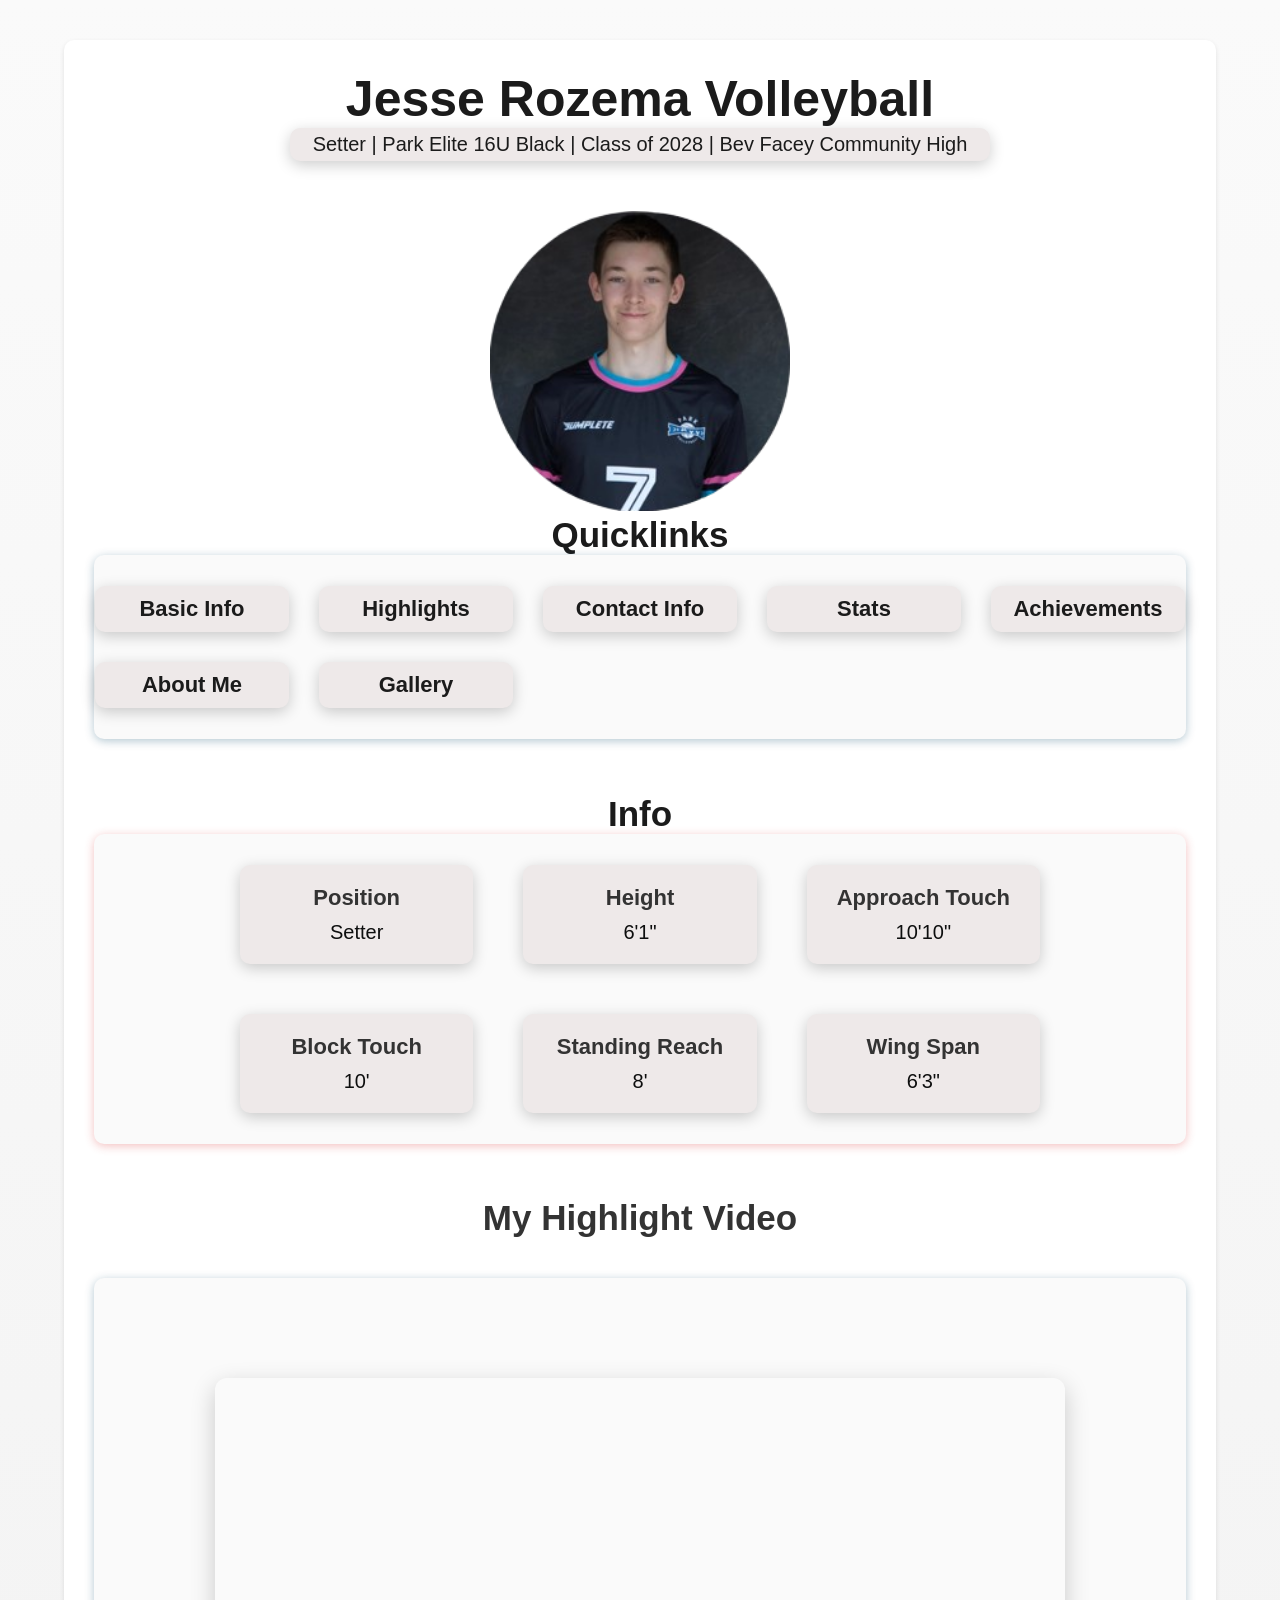
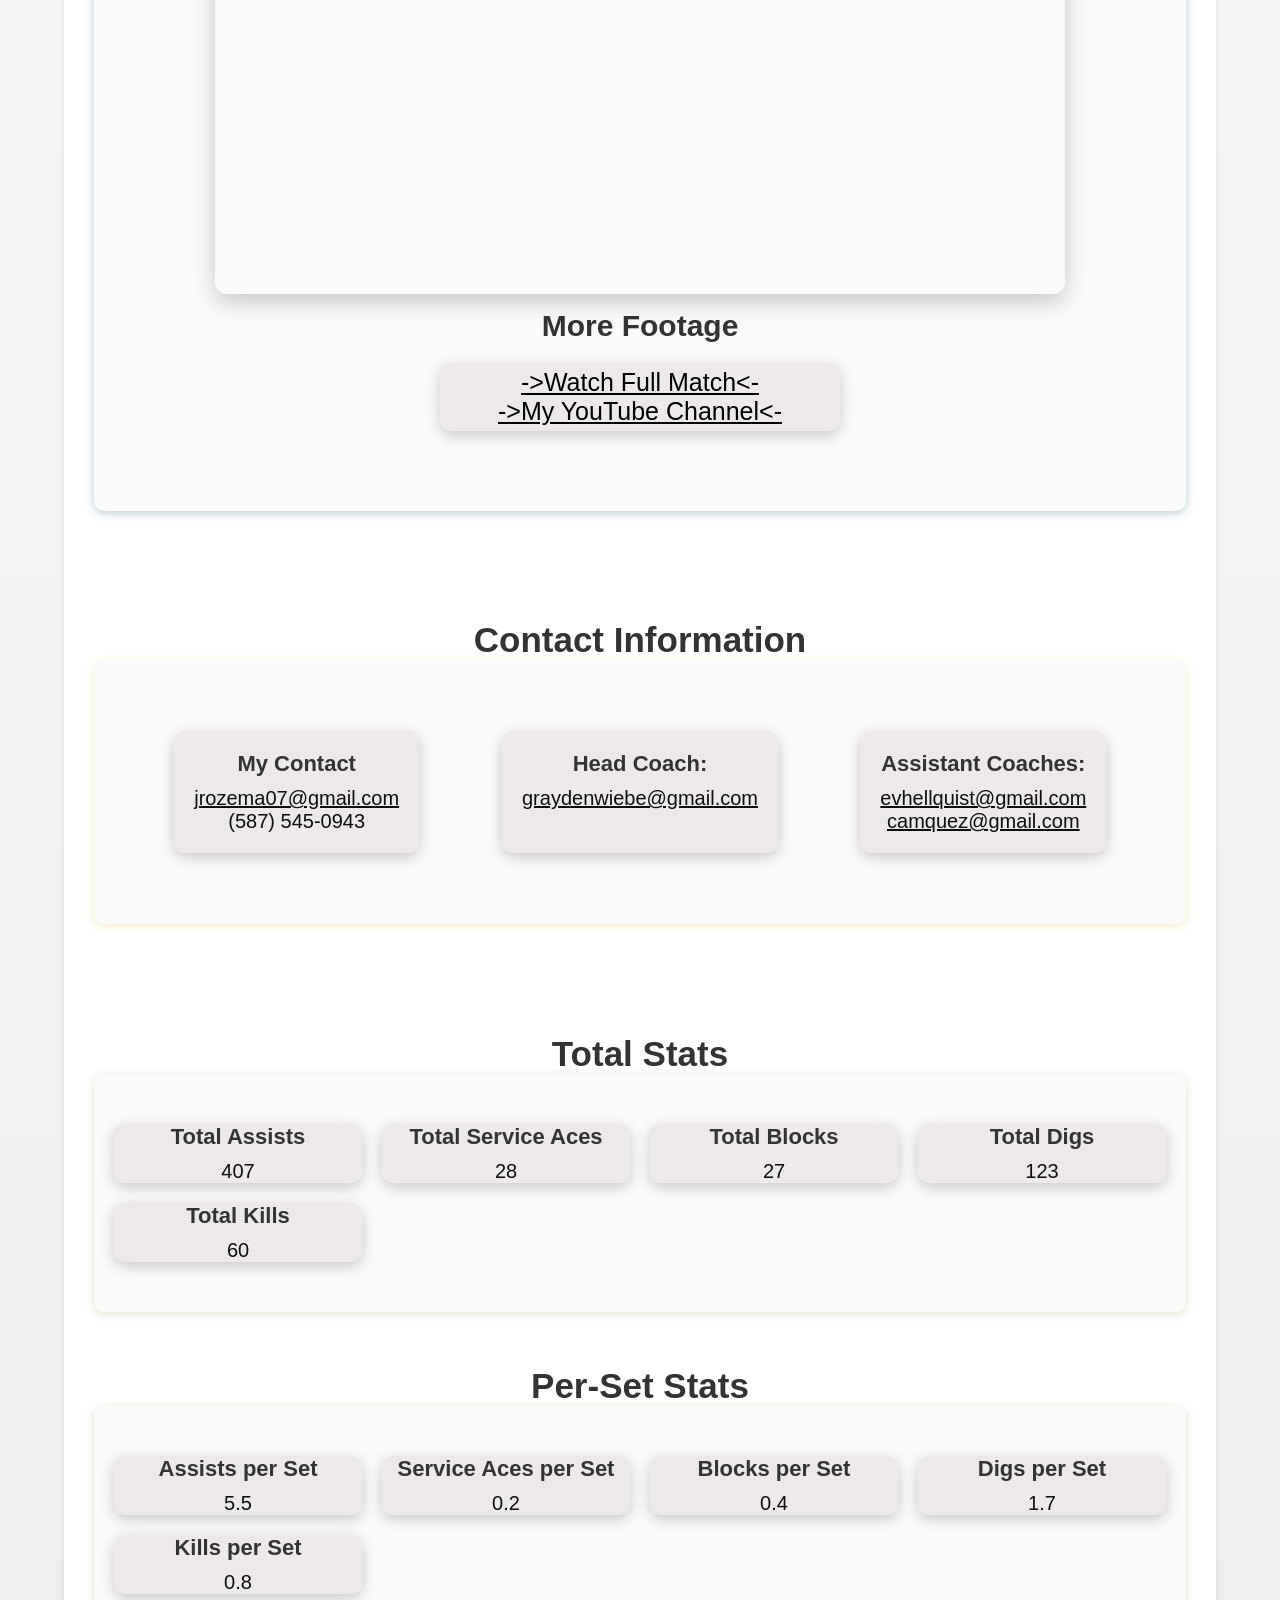
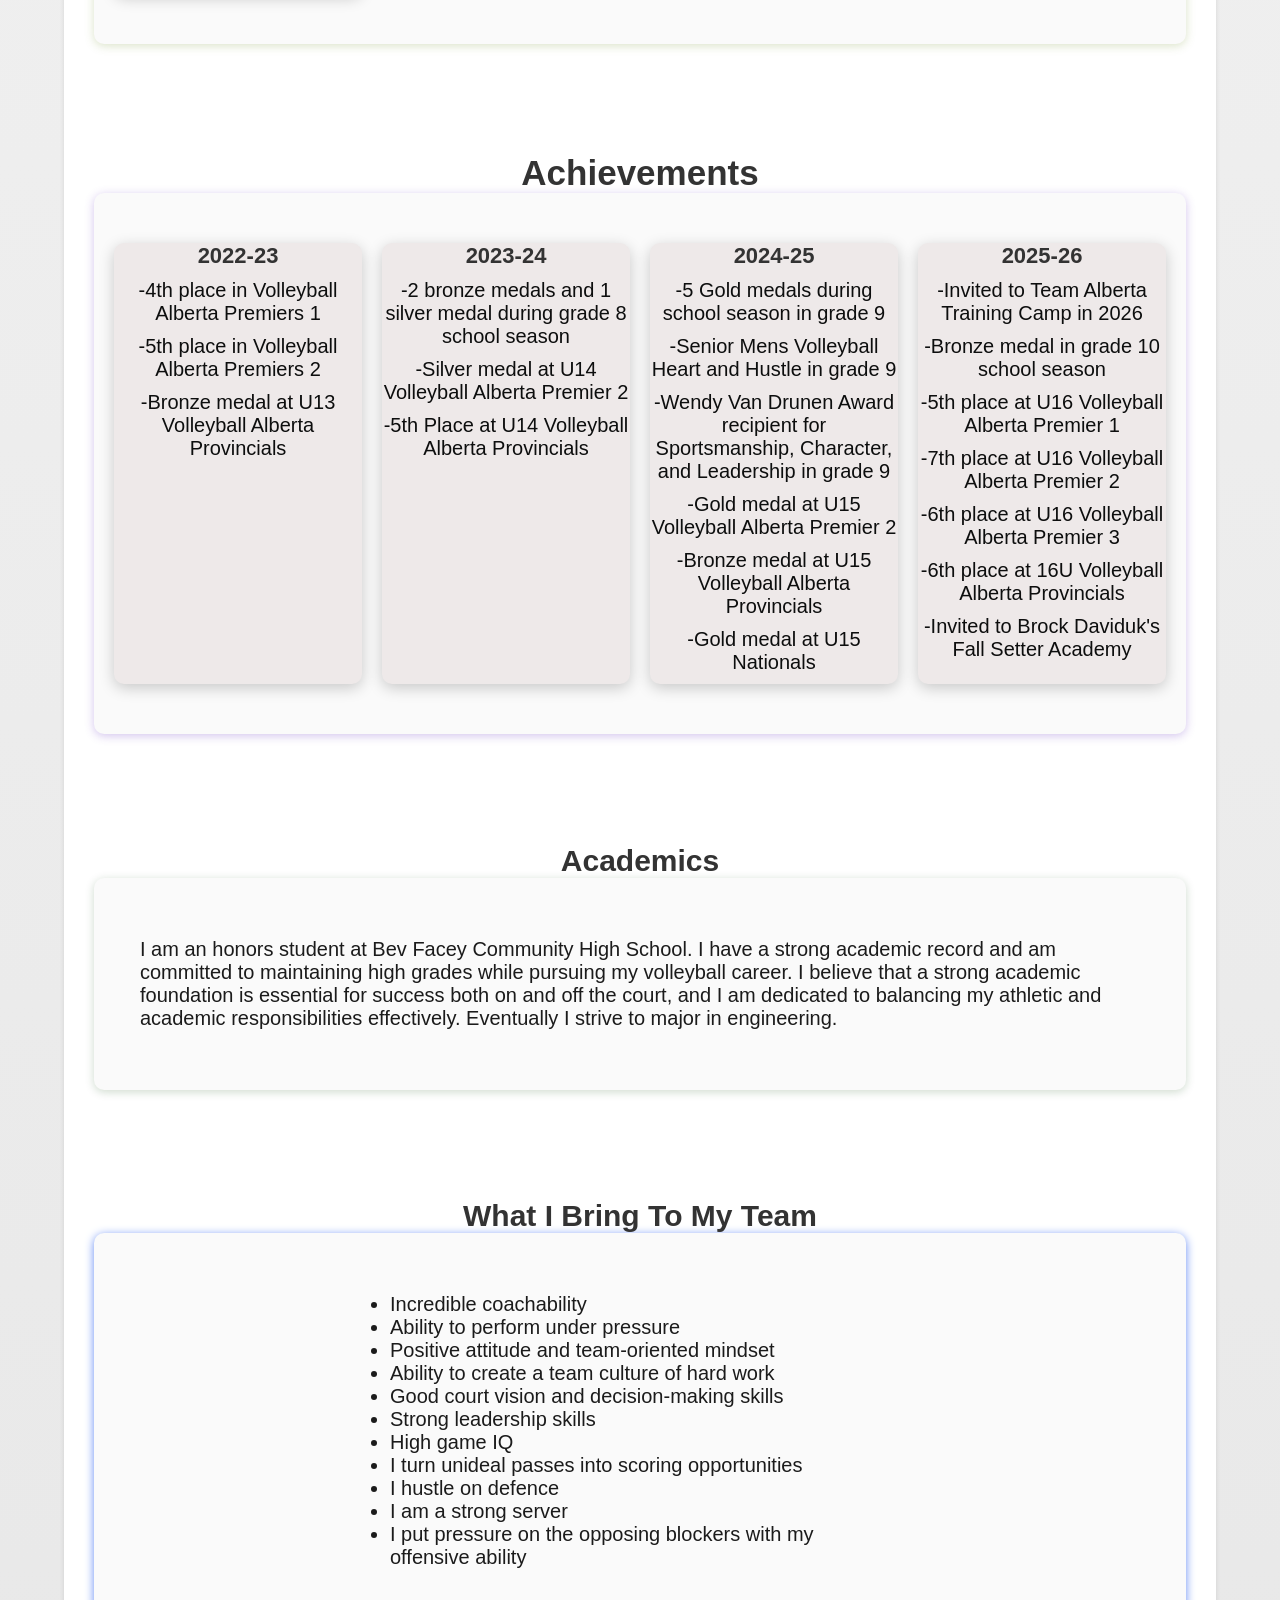
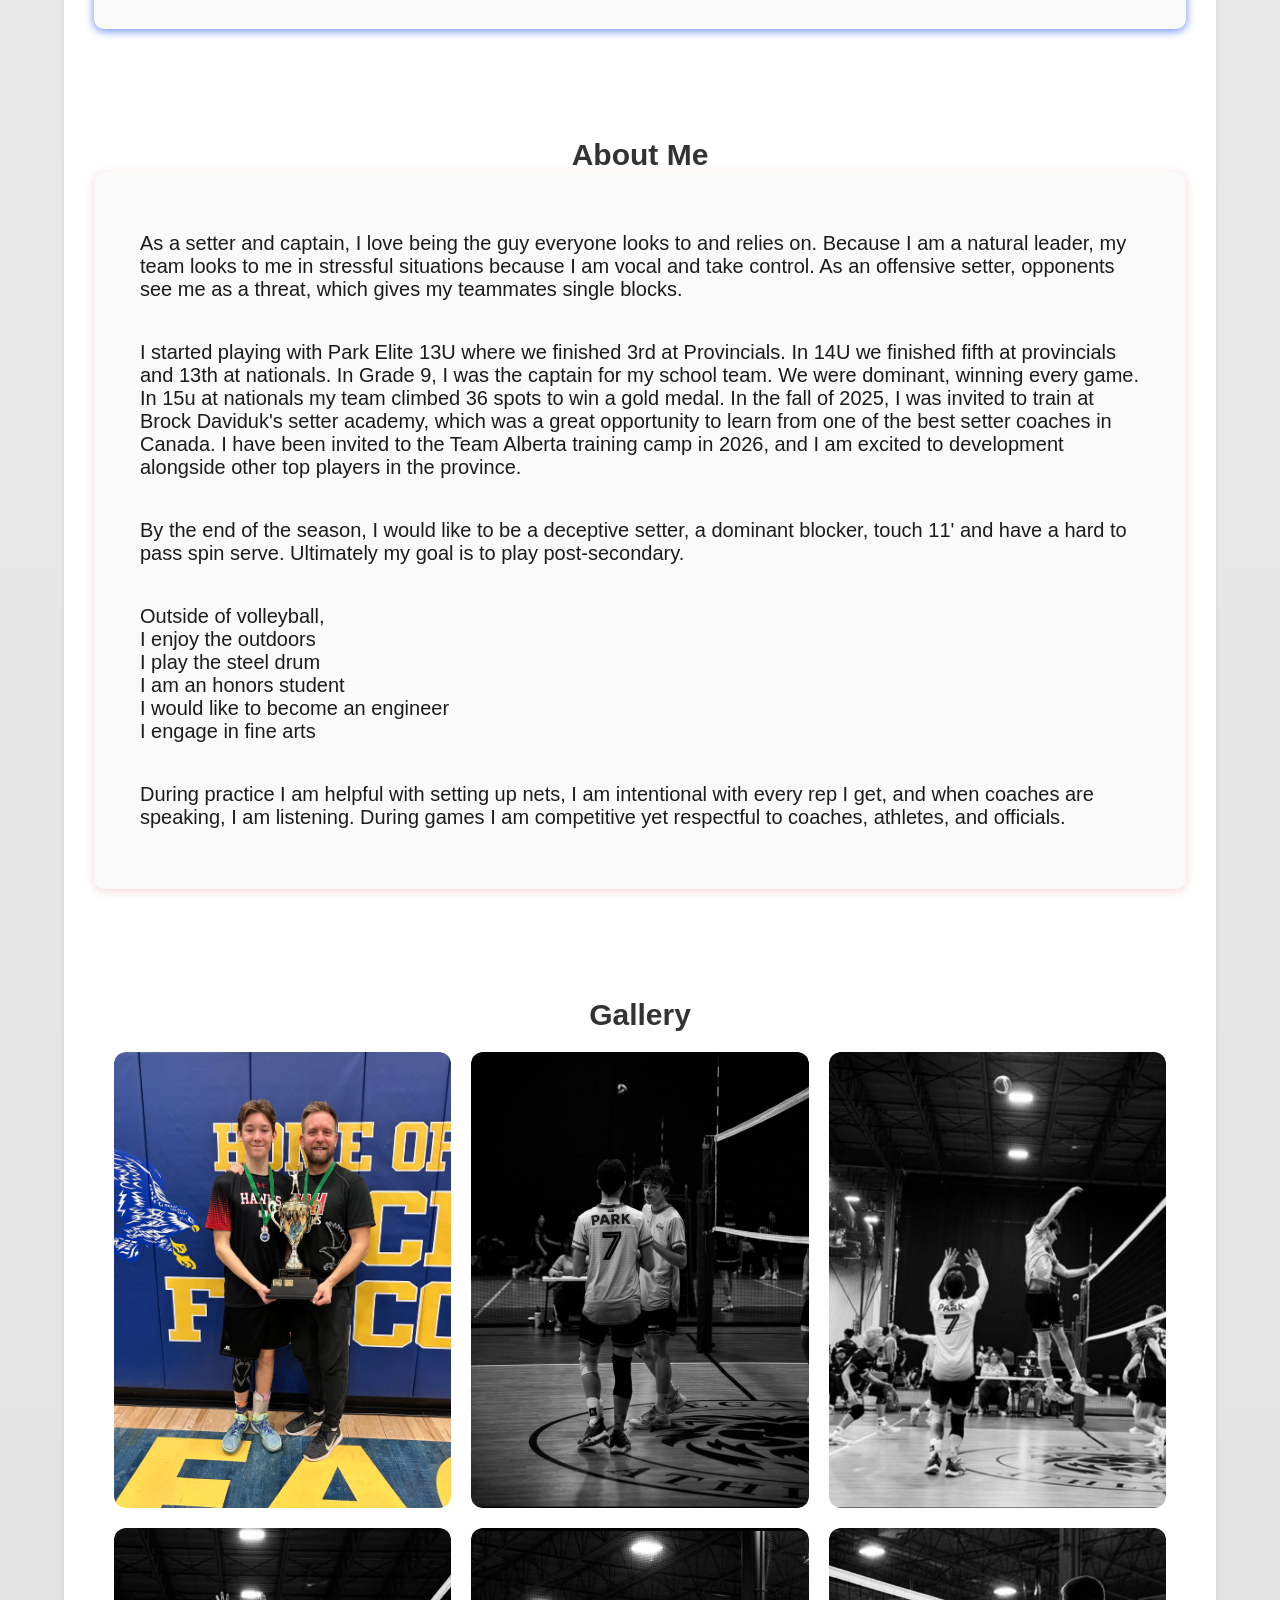
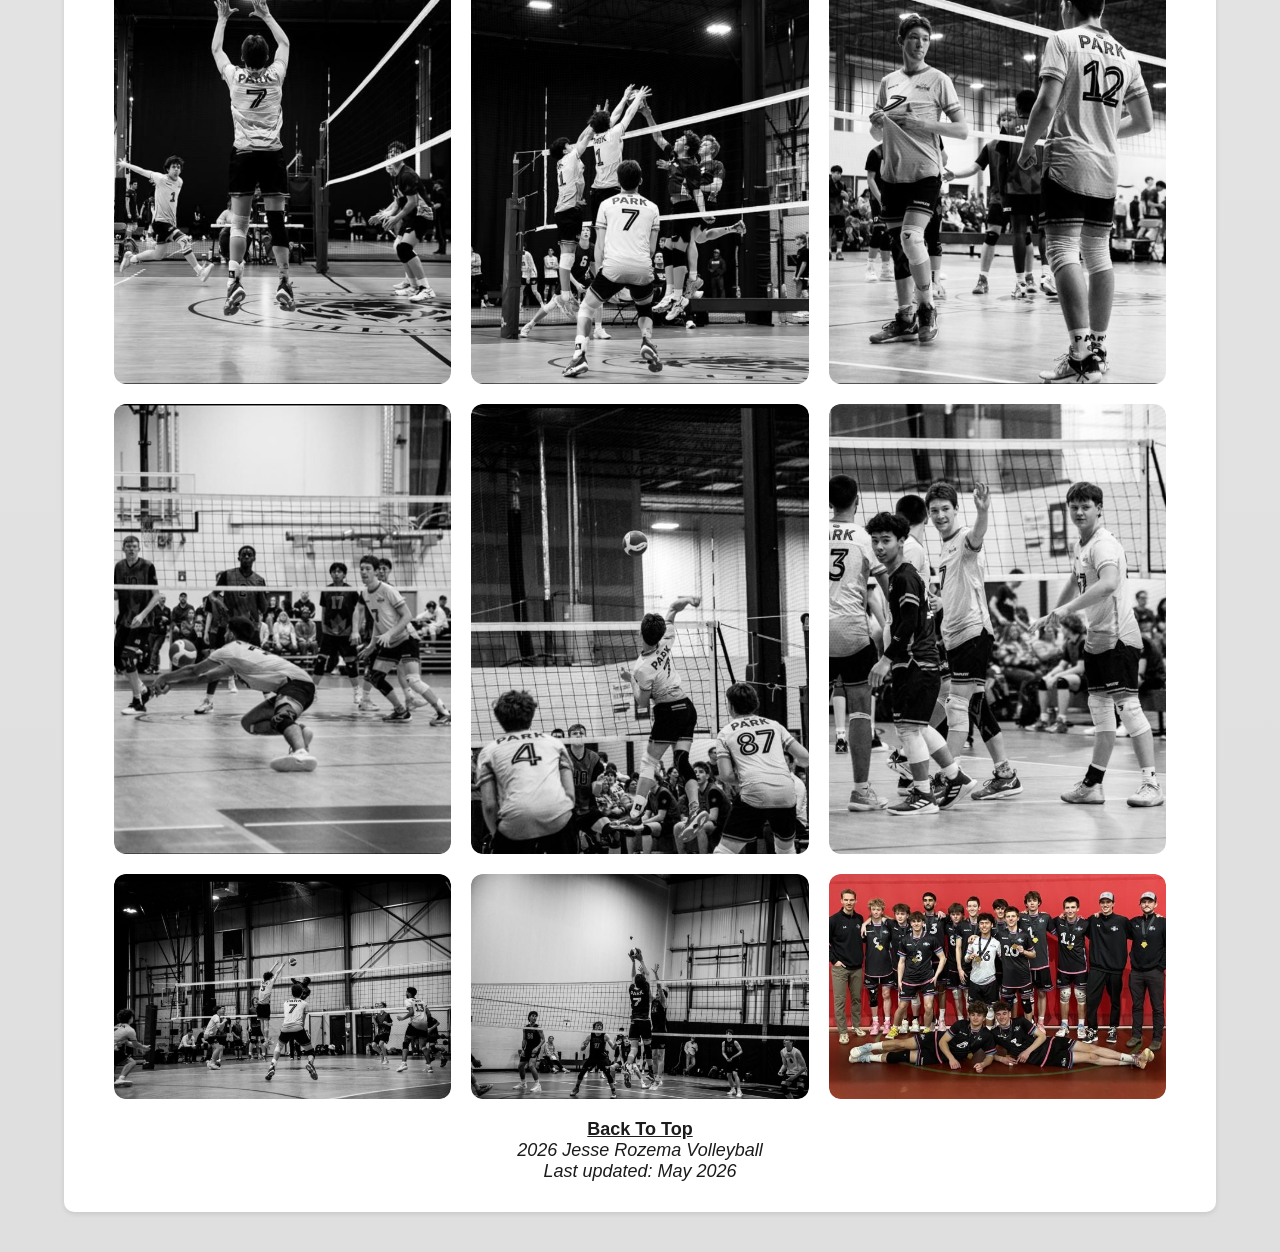
<file: index.html>
<!DOCTYPE html>

<html lang="en">

<head>

<title>Jesse Rozema Volleyball</title>

<meta charset="UTF-8">

<meta name="viewport" content="width=device-width, initial-scale=1.0">

<meta name="author" content="Jesse Rozema">

<link rel="stylesheet" href="style.css">

<link rel="icon" type="image/png" href="volleyball.png">

</head>



<body id="body">

<div class="body_background">


<h1 id="title">
    <b>Jesse Rozema Volleyball</b>
</h1>


<div class="hero_banner">
    <p>Setter | Park Elite 16U Black | Class of 2028 | Bev Facey Community High</p>
</div>



<div class="hero_image">
    <img src="Hero.png" alt="Hero Image">
</div>


<h2 id="quicklinks">Quicklinks</h2>

<div class="navbar_section">
    <nav class="navbar">

        <a href="#basic_info">
            <div class="nav_card">
                <p>Basic Info</p>
            </div>
        </a>

         <a href="#highlights">
            <div class="nav_card"> 
                <p>Highlights</p>
            </div>
        </a>

        <a href="#contact">   
            <div class="nav_card">
                <p>Contact Info</p>
            </div>
        </a>

        <a href="#stats">
            <div class="nav_card">
                <p>Stats</p>
            </div>
        </a>

        <a href="#achievements">
            <div class="nav_card">
                <p>Achievements</p>
            </div>
        </a>

        <a href="#about_me">
            <div class="nav_card">
                <p>About Me</p>
            </div>
        </a>

        <a href="#gallery">
            <div class="nav_card">
                <p>Gallery</p>
            </div>
        </a>
    </nav>
</div>

<h1 id="basic_info"></h1>

<h2 id="info">Info</h2>
<div class="info_section">
    <div class="hero_grid">
        <div class="stat_card">
            <h3>Position</h3>
            <p>Setter</p>
        </div>

        <div class="stat_card">
            <h3>Height</h3>
            <p>6'1"</p>
        </div>

        <div class="stat_card">
            <h3>Approach Touch</h3>
            <p>10'10"</p>
        </div>

        <div class="stat_card">
            <h3>Block Touch</h3>
            <p>10'</p>
        </div>

        <div class="stat_card">
            <h3>Standing Reach</h3>
            <p>8'</p>
        </div>

        <div class="stat_card">
            <h3>Wing Span</h3>
            <p>6'3"</p>
        </div>
    </div>
</div>


<h1 id="highlights"></h1>

<h2 id="highlight_video">My Highlight Video</h2>

<div class="gameplay_section">

    <div class="Gameplay_content">
        <div class="video-container">
            <iframe
            src="https://www.youtube-nocookie.com/embed/ebW8yUanbKU"
            title="My Highlights"
            allowfullscreen>
            </iframe>
        </div>

        <h2>More Footage</h2>

        <div class="footage_grid">
            <div class="footage_card">
                <p><a href="https://www.youtube.com/@ParkElite2010BlackStream" target="_blank">->Watch Full Match<-</a></p>
                <p><a href="https://www.youtube.com/@JesseRozema07" target="_blank">->My YouTube Channel<-</a></p>
            </div>
        </div>
    </div>
</div>


<h1 id="contact"></h1>

<h2 id="contact_info">Contact Information</h2>

<div class="contact_section">
    <div class="contact_grid">
        <div class="contact_info">
            <h3>My Contact</h3>
            <p id="email"><a href="mailto:jrozema07@gmail.com" target="_blank">jrozema07@gmail.com</a></p>
            <p>(587) 545-0943</p>
        </div>

        <div class="contact_info">
            <h3>Head Coach:</h3> 
            <p><a href="mailto:graydenwiebe@gmail.com" target="_blank">graydenwiebe@gmail.com</a></p>
        </div>

        <div class="contact_info">
            <h3>Assistant Coaches:</h3> 
            <p><a href="https://mail.google.com/mail/u/0/?tab=rm&ogbl#inbox?compose=CllgCJTHVwtJQjzTrsqXjwpsnfnckqMPmsCqqmFpQrsSJfFDswZfrVdchmQkjlJmXFHWMjWzMpg" target="_blank">evhellquist@gmail.com</a></p>
            <p><a href="https://mail.google.com/mail/u/0/?tab=rm&ogbl#inbox?compose=CllgCHrgmQNWVzsvxKdcFWRdvmDqNqbMthwmprHKlVNkGSqTMqHvMtQgPkZDCdLTJDBDdWrVFDq" target="_blank">camquez@gmail.com</a></p>
        </div>
    </div>
</div>


<h1 id="stats"></h1>

<h2 id="Stats">Total Stats</h2>

<div class="stats_section">
    <div class="total_Stats">

        <div class="table_card">
            <h3>Total Assists</h3>
            <p>407</p>
        </div>

        <div class="table_card">
            <h3>Total Service Aces</h3>
            <p>28</p>
        </div>

        <div class="table_card">
            <h3>Total Blocks</h3>
            <p>27</p>
        </div>

        <div class="table_card">
            <h3>Total Digs</h3>
            <p>123</p>
        </div>

        <div class="table_card">
            <h3>Total Kills</h3>
            <p>60</p>
        </div>
    </div>
</div>

<h2 id="per_set_stats">Per-Set Stats</h2>

<div class="stats_section">
    <div class="per_set_stats">
        <div class="table_card">
            <h3>Assists per Set</h3>
            <p>5.5</p>
        </div>

        <div class="table_card">
            <h3>Service Aces per Set</h3>
            <p>0.2</p>
        </div>

        <div class="table_card">
            <h3>Blocks per Set</h3>
            <p>0.4</p>
        </div>

        <div class="table_card">
            <h3>Digs per Set</h3>
            <p>1.7</p>
        </div>

        <div class="table_card">
            <h3>Kills per Set</h3>
            <p>0.8</p>
        </div>
    </div>
</div>

<div class="about_me">
    <h1 id="achievements"></h1>

    <h2 id="Achievements">Achievements</h2>

    <div class="achievements_section">

        <div class="achievements_grid">

            <div class="achievement_card">
                <h3>2022-23</h3>
                <p>-4th place in Volleyball Alberta Premiers 1</p>
                <p>-5th place in Volleyball Alberta Premiers 2</p>
                <p>-Bronze medal at U13 Volleyball Alberta Provincials</p>
            </div>

            <div class="achievement_card">
                <h3>2023-24</h3>
                <p>-2 bronze medals and 1 silver medal during grade 8 school season</p>
                <p>-Silver medal at U14 Volleyball Alberta Premier 2</p>
                <p>-5th Place at U14 Volleyball Alberta Provincials</p>
            </div>

            <div class="achievement_card">
                <h3>2024-25</h3>
                <p>-5 Gold medals during school season in grade 9</p>
                <p>-Senior Mens Volleyball Heart and Hustle in grade 9</p>
                <p>-Wendy Van Drunen Award recipient for Sportsmanship, Character, and Leadership in grade 9</p>
                <p>-Gold medal at U15 Volleyball Alberta Premier 2</p>
                <p>-Bronze medal at U15 Volleyball Alberta Provincials</p>
                <p>-Gold medal at U15 Nationals</p>
            </div>

            <div class="achievement_card">
                <h3>2025-26</h3>
                <p>-Invited to Team Alberta Training Camp in 2026</p>
                <p>-Bronze medal in grade 10 school season</p>
                <p>-5th place at U16 Volleyball Alberta Premier 1</p>
                <p>-7th place at U16 Volleyball Alberta Premier 2</p>
                <p>-6th place at U16 Volleyball Alberta Premier 3</p>
                <p>-6th place at 16U Volleyball Alberta Provincials</p>
                <p>-Invited to Brock Daviduk's Fall Setter Academy</p>
            </div>
        </div>
    </div>




    <h1 id="about_me"></h1>

    <h2>Academics</h2>
    <div class="academics_section">
        <div class="academics">
    
            <p> I am an honors student at Bev Facey Community High School. 
            I have a strong academic record and am committed to maintaining high grades while pursuing my volleyball career. 
            I believe that a strong academic foundation is essential for success both on and off the court, 
            and I am dedicated to balancing my athletic and academic responsibilities effectively.
            Eventually I strive to major in engineering.</p>
        </div>
    </div>


    <h2>What I Bring To My Team</h2>
    <div class="strengths_section">
        <div class="strengths">
            <ul>
                <li>Incredible coachability</li>
                <li>Ability to perform under pressure</li>
                <li>Positive attitude and team-oriented mindset</li>
                <li>Ability to create a team culture of hard work</li>
                <li>Good court vision and decision-making skills</li>
                <li>Strong leadership skills</li>
                <li>High game IQ</li>
                <li>I turn unideal passes into scoring opportunities</li>
                <li>I hustle on defence</li>
                <li>I am a strong server</li>
                <li>I put pressure on the opposing blockers with my offensive ability</li>
            </ul>
        </div>
    </div>


    <h2>About Me</h2>
    <div class="About_me_section">
        <div class="About_me">
            <p>As a setter and captain, I love being the guy everyone looks to and relies on. Because I am a natural leader,
            my team looks to me in stressful situations because I am vocal and take
            control. As an offensive setter, opponents see me as a threat, which gives
            my teammates single blocks.</p>

            <p>I started playing with Park Elite 13U where we finished 3rd at
            Provincials. In 14U we finished fifth at provincials and 13th at nationals. In
            Grade 9, I was the captain for my school team. We were dominant, winning
            every game. In 15u at nationals my team climbed 36 spots to win a
            gold medal. In the fall of 2025, I was invited to train at Brock Daviduk's setter academy, 
            which was a great opportunity to learn from one of the best setter coaches in Canada. 
            I have been invited to the Team Alberta training camp in 2026, 
            and I am excited to development alongside other top players in the province.</p>

            <p>By the end of the season, I would like to be a deceptive setter, a dominant
            blocker, touch 11' and have a hard to pass spin serve. Ultimately my goal is to play 
            post-secondary.</p>

            <ul>
            <li>Outside of volleyball,</li>

            <li>I enjoy the outdoors</li>

            <li>I play the steel drum</li>

            <li>I am an honors student</li>

            <li>I would like to become an engineer</li>

            <li>I engage in fine arts</li>
            </ul>

            <p>During practice I am helpful with setting up nets, I am intentional with every
            rep I get, and when coaches are speaking, I am listening. During games I
            am competitive yet respectful to coaches, athletes, and officials.</p>
        </div>
    </div>


    <h1 id="gallery"></h1>

    <h2>Gallery</h2>

    <div class="gallery">
        <a class="grid-item">
            <img src="FRH.JPEG" alt="FRH">
        </a>
        <a class="grid-item">
            <img src="IMG_1486.PNG" alt="1">
        </a>
            <a class="grid-item">
            <img src="IMG_1487.PNG" alt="2">
        </a>
        <a class="grid-item">
            <img src="IMG_1488.PNG" alt="3">
        </a>
        <a class="grid-item">
            <img src="IMG_1490.PNG" alt="4">
        </a>
        <a class="grid-item">
            <img src="IMG_1491.PNG" alt="5">
        </a>    
        <a class="grid-item">
            <img src="IMG_1492.PNG" alt="6">    
        </a>
         <a class="grid-item">
            <img src="IMG_1493.PNG" alt="7">
        </a>
        <a class="grid-item">
            <img src="IMG_1494.PNG" alt="8">    
        </a>
         <a class="grid-item">
            <img src="IMG_1495.PNG" alt="9">
        </a>
        <a class="grid-item">
            <img src="IMG_1496.PNG" alt="10">
        </a>
        <a class="grid-item">
            <img src="Ace_tournament.jpeg"  alt="11">
        </a>
    </div>



    <div class="footer">
        <footer>
        <a href="#title"><b>Back To Top</b></a>
       <p><i>2026 Jesse Rozema Volleyball</i></p>
       <p><i>Last updated: May 2026</i></p>
        </footer>
    </div>
</div>

</body>
</html>
</file>
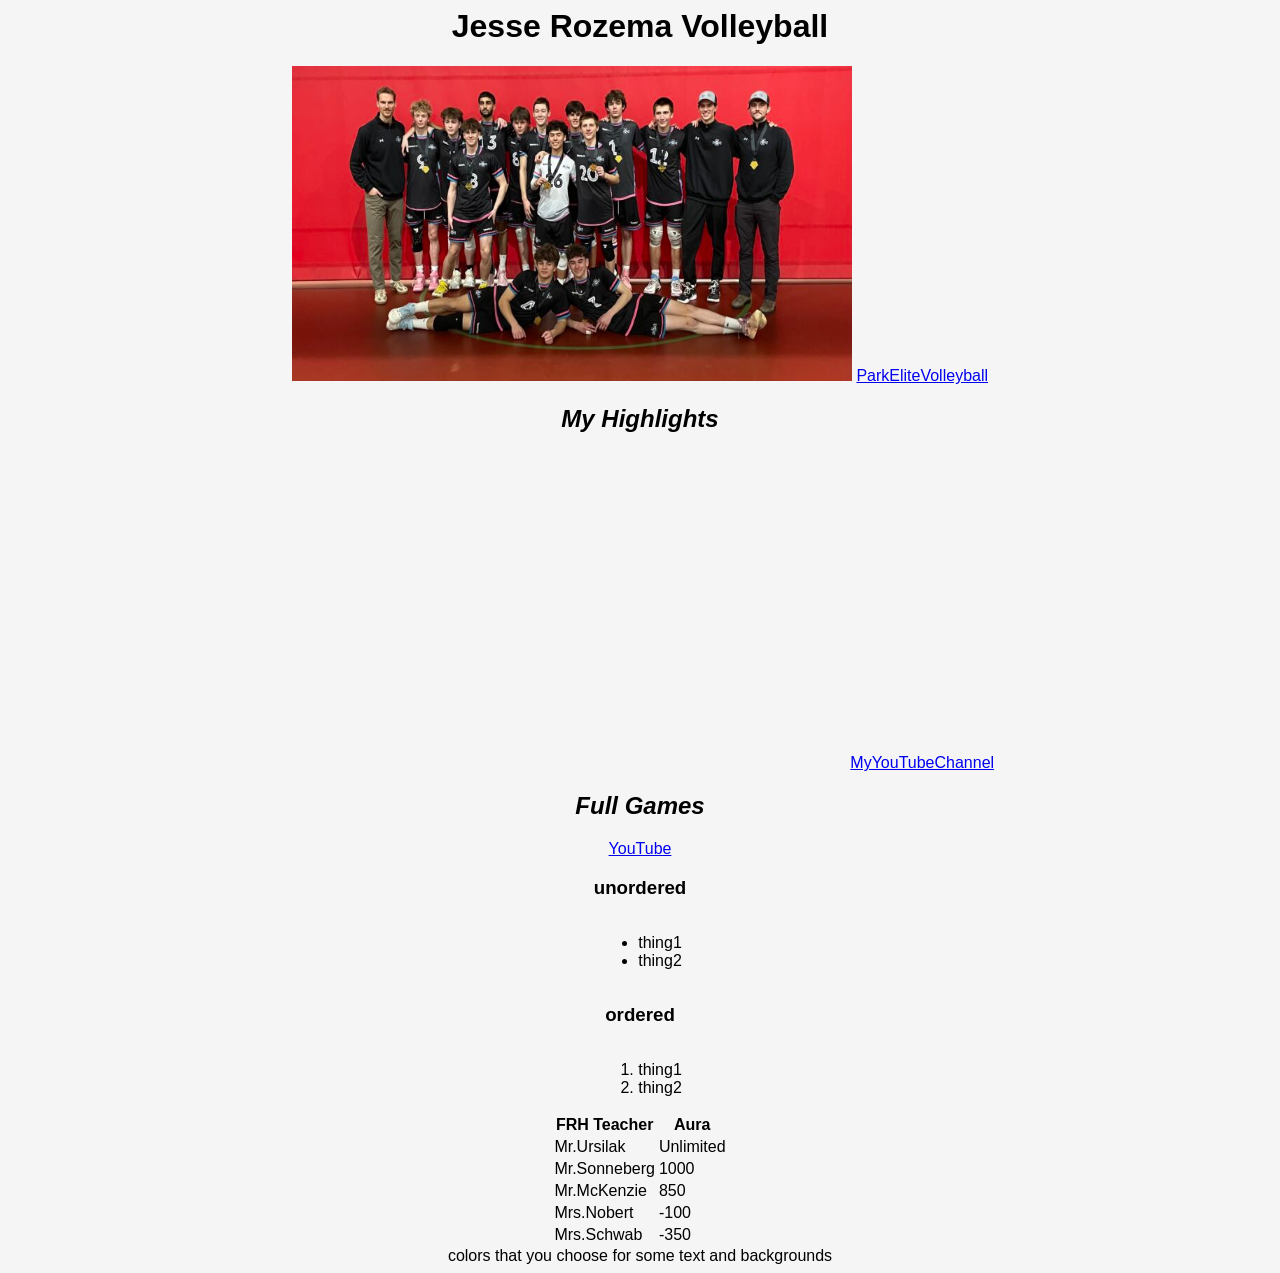
<file: webstite_stuff.html>
<html>
    
<head>

<title>Jesse Rozema Volleyball</title>

<link rel="stylesheet" href="webstite_thinjgsd.css">

</head>

<body>


<h1><b>Jesse Rozema Volleyball</b></h1>

<img width="560" height="315" src="park_elite.jpeg" alt="">

<a href="https://parkelitevolleyball.ca/">ParkEliteVolleyball</a>


<h2><i>My Highlights</i></h2>

<iframe 
width="560" height="315" 
src="https://www.youtube-nocookie.com/embed/ebW8yUanbKU"
frameborder="0"
allowfullscreen
referrerpolicy="cross-origin-with-strict-origin">
</iframe> 

<a href="https://www.youtube.com/@JesseRozema07">MyYouTubeChannel</a>


<h2><i>Full Games</i></h2>
<a href="https://www.youtube.com/@ParkElite2010BlackStream">YouTube</a>


<h3>unordered</h3>
<ul><li>thing1</li><li>thing2</li></ul>


<h3>ordered</h3>
<ol><li>thing1</li><li>thing2</li></ol>


<table>
<tr><th>FRH Teacher</th><th>Aura</th></tr>
<tr><td>Mr.Ursilak</td><td>Unlimited</td></tr>
<tr><td>Mr.Sonneberg</td><td>1000</td></tr>
<tr><td>Mr.McKenzie</td><td>850</td></tr>
<tr><td>Mrs.Nobert</td><td>-100</td></tr>
<tr><td>Mrs.Schwab</td><td>-350</td></tr>
</table>




</body>
</html>

colors that you choose for some text and backgrounds
</file>
<file: style.css>
* {
    box-sizing: border-box;
    margin: 0;
    padding: 0;
}

html {
    scroll-behavior: smooth;
    scroll-padding-top: 100px;
}

#body {
    font-family: 'Segoe UI', Arial, sans-serif;
    background: linear-gradient(to bottom,#fafafa, #9494944d);
    text-align: center;
    color: #1b1b1b;
}

#body {
    animation: fadeUp 1s ease;
}

@keyframes fadeUp {
    from {
        opacity: 0;
        transform: translateY(30px);
    }

    to {
        opacity: 1;
        transform: translateY(0);
    }
}


.body_background {
    background-color: #ffffff;
    width: 90%;
    max-width: 1500px;
    margin: 40px auto;
    border-radius: 10px;
    box-shadow: 0 2px 5px rgba(0, 0, 0, 0.1);
    padding: 30px;
}

@media (max-width: 768px) {

    .body_background {
        padding: 15px;
        margin: 15px auto;
        width: 95%;
    }

    #title{
        font-size: 36px;
    }

    #body h2{
        font-size: 28px;
        margin-top: 70px;
    }

    #body p{
        font-size: 18px
    }

    #body a {
        font-size: 18px;
    }

    .hero_grid,
    .contact_grid,
    .achievements_grid,
    .total_Stats {
        grid-template-columns: 1fr;
    }

    #quicklinks {
        font-size: 28px;
        margin-top: 10px;
    }
    .navbar_section {
        padding: 10px;
        border-radius: 0;
        position: sticky;
        top: 0;
    }
    .navbar {
        grid-template-columns: repeat(auto-fit, minmax(100px, 1fr));
        gap: 6px;
        margin: 10px auto;
    }
    .nav_card {
        padding: 6px;
    }
    .navbar p {
        font-size: clamp(12px, 2vw, 16px);
        margin-top: 0;
    }

    .stat_card,
    .table_card,
    .achievement_card,
    .contact_info {
        padding: 15px;
    }

}

/*home page*/

#title{ 
    font-size: 50px;
}

.hero_banner {
    background-color: #eee9e9;
    padding: 5px;
    border-radius: 10px;
    box-shadow: 0 4px 15px rgba(0, 0, 0, 0.2);
    margin: 0px auto;
    max-width: 700px;
    font-size: 20px;
    transition: transform 0.5s ease, box-shadow 0.4s ease;
}

.hero_banner:hover {
    transform: translateY(-3px) scale(1.01);
    box-shadow: 0px 8px 20px rgba(221, 136, 24, 0.3);
}

#quicklinks {
    font-size: 35px;
    font-weight: bold;
    text-align: center;
}

.navbar_section {
    background-color: #fafafa;
    border-radius: 10px;
    box-shadow: 0 2px 10px #0246684d;
    padding: 1px;
    max-width: 1500px;
    position: sticky;
    top: 0;
    z-index: 1000;
    animation: fadeUp 1s ease;
}

.nav_card{
    background-color: #eee9e9;
    border-radius: 10px;
    padding: 10px;
    box-shadow: 0 4px 15px rgba(0, 0, 0, 0.2);
    transition: transform 0.5s ease, box-shadow 0.4s ease;
}

.navbar {
    display: grid;
    gap: 30px;
    margin: 30px auto;
    grid-template-columns: repeat(auto-fit, minmax(160px, 1fr));
    max-width: 1400px;
}

.navbar a{
    color: #1b1b1b;
    font-weight: bold;
    text-decoration: none;
    font-size: 20px;
    font-size: clamp(18px, 2vw, 22px);
}

.nav_card:hover {  
    transform: translateY(-5px) scale(1.05);
    box-shadow: 0px 8px 20px #00aeff4d;
}

.nav_card:hover p {
    color: #00aeff4d;
}

.hero_image img {
    margin-top: 50px;
    max-width: 300px;
    width: 100%;
    height: auto;
}

#info {
    font-size: 35px;
    font-weight: bold;
    text-align: center;
    margin-top: 5%;
}

.info_section {
    background-color: #fafafa;
    border-radius: 10px;
    box-shadow: 0 2px 10px #d830304d;
    padding: 1px;
    max-width: 1500px;
}

.info {
    font-size: 30px;
    font-weight: bold;
    margin-top: -5%;
    color: #333;
}

.hero_grid {
    display: grid;
    gap: 50px;
    margin: 30px auto;
    grid-template-columns: repeat(auto-fill, minmax(180px, 1fr));
    max-width: 800px;
}

.stat_card {
    background-color: #eee9e9;
    border-radius: 10px;
    padding: 20px;
    box-shadow: 0 4px 15px rgba(0, 0, 0, 0.2);
}

.stat_card h3 {
    font-size: 22px;
    margin-bottom: 10px;
    color: #333;
    font-weight: 700;
}

.stat_card p {
    font-size: 20px;
    color: rgb(13, 14, 14);
}


.stat_card{
    transition: transform 0.5s ease, box-shadow 0.4s ease;
}

.stat_card:hover {
    box-shadow: 0px 8px 20px #d830304d;
    transform: scale(1.05) translateY(-5px);
}

.info_section {
    animation: fadeUp 1s ease;
}


/*home page*/



/*Gameplay*/

#highlight_video {
    font-size: 35px;
    font-weight: bold;
    text-align: center;
    margin-top: 5%;
    color: #333;
}

.gameplay_section {
    background-color: #fafafa;
    border-radius: 10px;
    padding: 20px;
    box-shadow: 0 2px 10px #0246684d;
    max-width: 1500px;
    margin: 40px auto;
}

.logo_gameplay {
    color: white;
    font-size: 20px;
    font-weight: bold;
    text-decoration: none;
}

.Gameplay_content {
    max-width: 900px;
    margin: 40px auto;
    padding: 20px;
    text-align: center;
}



/* Responsive video */
.video-container {
    position: relative;
    width: 100%;
    max-width: 850px;
    margin: 20px auto 0 auto; /* Center horizontally and add top margin */
    padding-bottom: 60%; /* 16:9 ratio */
    border-radius: 12px;
    overflow: hidden;
    box-shadow: 0 8px 25px rgba(0, 0, 0, 0.2);
}

.video-container iframe {
    position: absolute;
    width: 100%;
    height: 100%;
    left: 0;
    top: 0;
    border: none;
}

.Gameplay_content h2 {
    font-size: 30px;
    font-weight: bold;
    margin-top: 15px;
    margin-bottom: 20px;
    color: #333;
}

/* Links */
.Gameplay_content a {
    font-size: 25px;
    color: black;
    text-align: center;
}


.footage_card {
    font-size: 25px;
    color: black;
    text-align: center;
    background-color: #eee9e9;
    border-radius: 10px;
    max-width: 400px;
    margin: 0 auto;
    box-shadow: 0 4px 15px rgba(0, 0, 0, 0.2);
    padding: 5px;
}


.footage_card {
    transition: transform 0.5s ease, box-shadow 0.4s ease;
}

.footage_card:hover {
    transform: translateY(-5px) scale(1.05);
    box-shadow: 0px 8px 20px #00aeff4d;
}

.footage_card a:hover {
    color:#00aeff4d;
}


/*Gameplay*/

/*Contact*/

#contact_info {
    font-size: 35px;
    font-weight: bold;
    text-align: center;
    margin-top: 10%;
    color: #333;
}

.contact_section {
    background-color: #fafafa;
    border-radius: 10px;
    padding: 1px;
    box-shadow: 0 2px 10px #d8c7304d;
    max-width: 1500px;

}

.contact_info {
    max-width: 400px;
    margin: 40px auto;
    text-align: center;
}

.contact_grid {
    display: grid;
    gap: 30px;
    margin: 30px auto;
    grid-template-columns: repeat(auto-fit, minmax(300px, 1fr));
    max-width: 1000px;
}

.contact_info {
    background-color: #eee9e9;
    border-radius: 10px;
    padding: 20px;
    box-shadow: 0 4px 15px rgba(0, 0, 0, 0.2);
}

.contact_info h3 {
    font-size: 22px;
    margin-bottom: 10px;
    color: #333;
    font-weight: 700;
}

.contact_info p,
.contact_info a {
    font-size: 20px;
    color: rgb(13, 14, 14);
}



.contact_info {
    transition: transform 0.5s ease, box-shadow 0.4s ease;
}

.contact_info:hover {
    transform: translateY(-5px) scale(1.05);
    box-shadow: 0px 8px 20px #00aeff4d
}

.contact_section {
    animation: fadeUp 1s ease;
}

.contact_info a:hover {
    color: #00aeff4d;
}


/*Contact*/

/*Stats*/

#Stats {
    font-size: 35px;
    font-weight: bold;
    text-align: center;
    margin-top: 10%;
    color: #333;
}

#per_set_stats {
    font-size: 35px;
    font-weight: bold;
    margin-top: 5%;
    color: #333;
}

.stats_section {
    background-color: #fafafa;
    border-radius: 10px;
    padding: 20px;
    box-shadow: 0 2px 10px #89a34d4d;
    max-width: 1500px;
}

.total_Stats,
.per_set_stats {
    display: grid;
    gap: 20px;
    margin: 30px auto;
    grid-template-columns: repeat(auto-fit, minmax(200px, 1fr));
    max-width: 1200px;
}

.table_card {
    background-color: #eee9e9;
    border-radius: 10px;
    box-shadow: 0px 4px 15px rgba(0, 0, 0, 0.2);
}

.table_card h3 {
    font-size: 22px;
    margin-bottom: 10px;
    color: #333;
    font-weight: 700;
}

.table_card p {
    font-size: 20px;
    color: rgb(13, 14, 14);

}

.table_card{
    transition: transform 0.5s ease, box-shadow 0.4s ease;
}

.table_card:hover {
    transform: scale(1.05) translateY(-5px);
    box-shadow: 0px 8px 20px #89a34d4d;
}


/*Stats*/

/*Achievements*/

#Achievements {
    font-size: 35px;
    font-weight: bold;
    text-align: center;
    margin-top: 10%;
    color: #333;
}

.achievements_section {
    background-color: #fafafa;
    border-radius: 10px;
    padding: 20px;
    box-shadow: 0 2px 10px #6e3ac24d;
    max-width: 1500px;
}

.achievements_grid {
    display: grid;
    gap: 20px;
    margin: 30px auto;
    grid-template-columns: repeat(auto-fit, minmax(200px, 1fr));
    max-width: 1200px;
}

.achievement_card {
    background-color: #eee9e9;
    border-radius: 10px;
    box-shadow: 0px 4px 15px rgba(0, 0, 0, 0.2);
}

.achievement_card h3 {
    font-size: 22px;
    margin-bottom: 10px;
    color: #333;
    font-weight: 700;
}

.achievement_card p {
    font-size: 20px;
    color: rgb(13, 14, 14);
    padding-bottom: 10px;

}

.achievement_card{
    transition: transform 0.5s ease, box-shadow 0.4s ease;
}

.achievement_card:hover {
    transform: scale(1.05) translateY(-5px);
    box-shadow: 0px 8px 20px #6e3ac24d;
}


/*Achievements*/


/*Academics*/

.academics_section {
    background-color: #fafafa;
    border-radius: 10px;
    padding: 20px;
    box-shadow: 0 2px 10px #09460433;
    max-width: 1500px;
}

.academics {
    max-width: 1000px;
    margin: 40px auto;
    text-align: left;
    font-size: 20px;

}



/*Academics*/


/*What I Bring to the Team*/

.about_me h2 {
    font-size: 30px;
    font-weight: bold;
    margin-top: 10%;
    color: #333;
}

#About_me {
    font-size: 35px;
    font-weight: bold;
    text-align: center;
    margin-top: 10%;
    color: #333;
}

.strengths_section {
    background-color: #fafafa;
    border-radius: 10px;
    padding: 20px;
    box-shadow: 0 2px 10px #658bf3;
    max-width: 1500px;
}

.strengths ul {
    max-width: 1000px;
    margin: 40px auto;
    text-align: left;
    font-size: 20px;
    list-style-type: disc;
    max-width: 500px;
}


/*What I Bring to the Team*/



/*About Me*/

.About_me_section {
    background-color: #fafafa;
    border-radius: 10px;
    padding: 20px;
    box-shadow: 0 2px 10px rgba(226, 42, 42, 0.2);
    max-width: 1500px;
}

.About_me p {
    max-width: 1000px;
    margin: 40px auto;
    text-align: left;
    font-size: 20px;
}

.About_me ul {
    max-width: 1000px;
    margin: 40px auto;
    text-align: left;
    font-size: 20px;
    list-style-type: none ;
}


.strengths {
    max-width: 1000px;
    margin: 40px auto;
    text-align: left;
    font-size: 20px;
    list-style-type: none ;
    max-width: 500px;
}


/*About Me*/


/*Gallery*/

.gallery {
    display: grid;
    grid-template-columns: repeat(auto-fit, minmax(280px,1fr));
    gap: 20px;
    padding: 20px;
}

.grid-item img {
    width: 100%;
    height: 100%;
    border-radius: 10px;
    object-fit: cover;
    display: block;
}

.grid-item {
    transition: transform 0.5s ease, box-shadow 0.4s ease;
    overflow: hidden;
    border-radius: 12px;

}

.grid-item:hover {
    transform: scale(1.05);
    box-shadow: 0px 8px 15px #75010133;
}

/*Footer*/

.footer a {
    font-size: 18px;
    color:#1b1b1b
}

.footer p {
    font-size: 18px;
    color:#1b1b1b
}

.footer a:hover {
    color: cadetblue;
}

/*Footer*/
</file>
<file: webstite_thinjgsd.css>
body {
    font-family: Arial;
    background-color: #f5f5f5;
    text-align: center;
    
}
table {
    margin-left: auto;
    margin-right: auto;
}
ul, ol {
    display: inline-block;
    text-align: left;
}

body {
    text-align: center;
}
</file>
